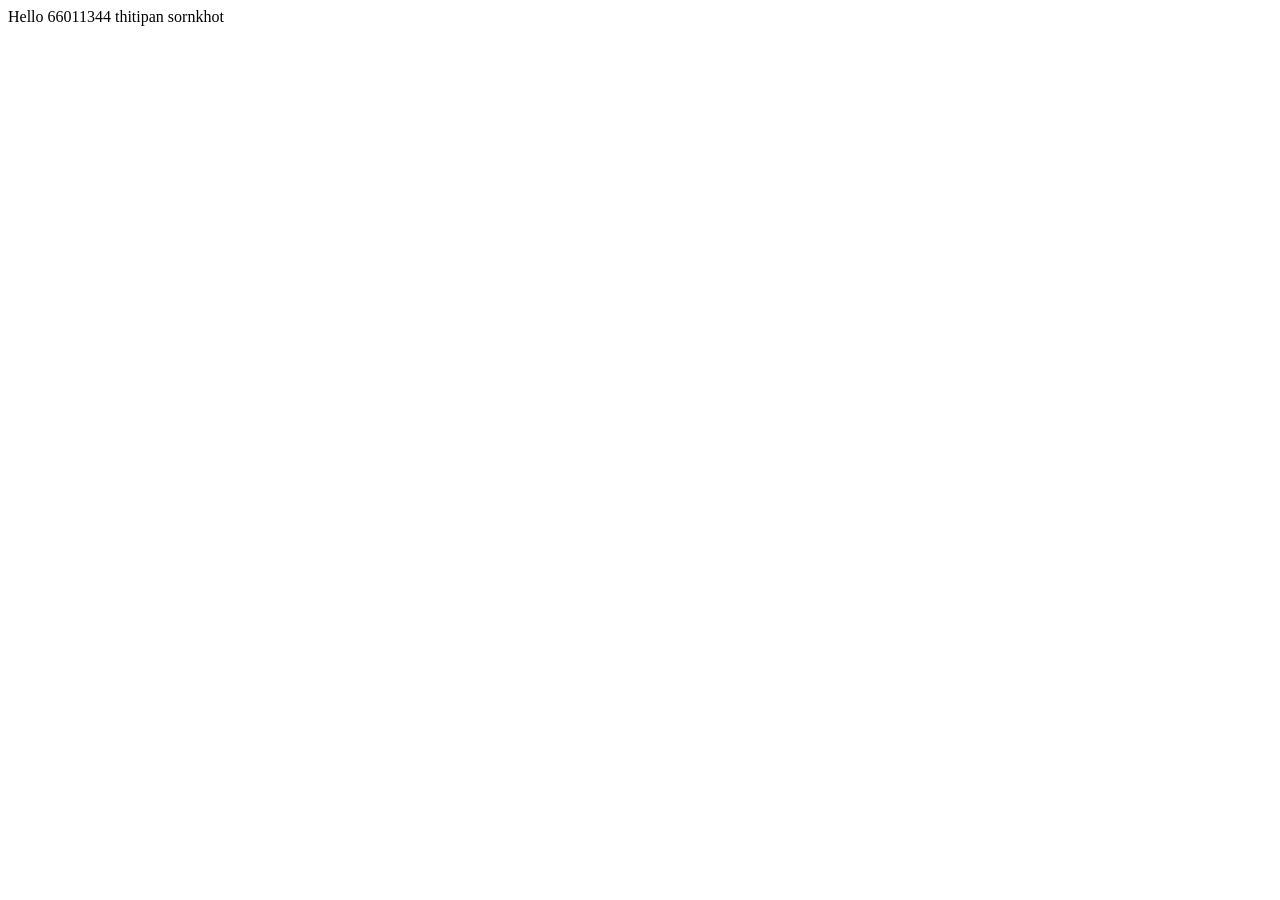
<file: index.html>
<!DOCTYPE html>
<html lang="en">
<head>
    <meta charset="UTF-8">
    <meta name="viewport" content="width=device-width, initial-scale=1.0">
    <title>Document</title>
</head>
<body>
    Hello 66011344 thitipan sornkhot
</body>
</html>
</file>
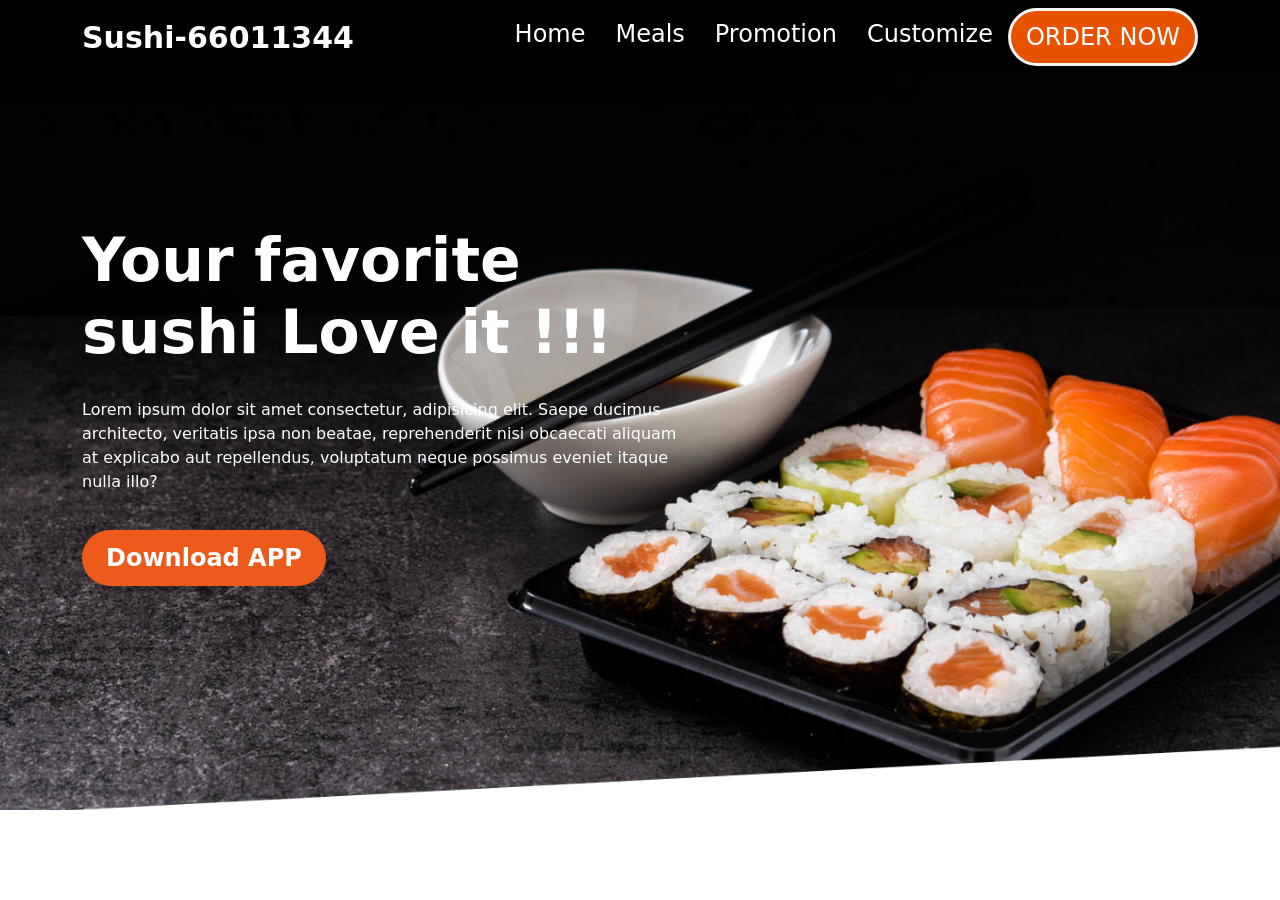
<file: sushishop.html>
<html lang="en">
<head>
    <meta charset="UTF-8">
    <meta http-equiv="X-UA-Compatible" content="IE=edge">
    <meta name="viewport" content="width=device-width, initial-scale=1.0">
    <title>Home | Sushi Website</title>
    <!-- <link rel="stylesheet" href="bootstrap/css/bootstrap.min.css"> -->
    <link href="https://cdn.jsdelivr.net/npm/bootstrap@5.0.0-beta1/dist/css/bootstrap.min.css" rel="stylesheet" integrity="sha384-giJF6kkoqNQ00vy+HMDP7azOuL0xtbfIcaT9wjKHr8RbDVddVHyTfAAsrekwKmP1" crossorigin="anonymous">
    <link rel="stylesheet" href="css/custom.css">
</head>
<body>
    <nav class="navbar navbar-expand-lg navbar-dark bg-dark fixed-top">
        <div class="container">
          <a class="navbar-brand" href="#">Sushi-66011344</a>
          <button class="navbar-toggler" type="button" data-bs-toggle="collapse" data-bs-target="#navbarSupportedContent" aria-controls="navbarSupportedContent" aria-expanded="false" aria-label="Toggle navigation">
            <span class="navbar-toggler-icon"></span>
          </button>
          <div class="collapse navbar-collapse" id="navbarSupportedContent">
            <ul class="navbar-nav ms-auto mb-2 mb-lg-0">
              <li class="nav-item">
                <a class="nav-link active" aria-current="page" href="#">Home</a>
              </li>
              <li class="nav-item">
                <a class="nav-link" href="#">Meals</a>
              </li>
              <li class="nav-item">
                <a class="nav-link" href="#">Promotion</a>
              </li>
              <li class="nav-item">
                <a class="nav-link" href="#">Customize</a>
              </li>
              <li class="nav-item">
                <a class="nav-link btn-download" href="#">ORDER NOW</a>
              </li>
            </ul>
            
          </div>
        </div>
      </nav>
    <section class="header">
        <div class="header-content">
            <div class="container d-flex align-items-center">
                <div class="head-content">
                    <h1>Your favorite sushi Love it !!!</h1>
                    <p>Lorem ipsum dolor sit amet consectetur, adipisicing elit. Saepe ducimus architecto, veritatis ipsa non beatae, reprehenderit nisi obcaecati aliquam at explicabo aut repellendus, voluptatum neque possimus eveniet itaque nulla illo?</p>
                    <button class="btn-download">Download APP</button>
                </div>
            </div>
        </div>
    </section>

    
    <!-- <script src="bootstrap/js/bootstrap.min.js"></script> -->
    <script src="https://cdn.jsdelivr.net/npm/bootstrap@5.0.0-beta1/dist/js/bootstrap.bundle.min.js" integrity="sha384-ygbV9kiqUc6oa4msXn9868pTtWMgiQaeYH7/t7LECLbyPA2x65Kgf80OJFdroafW" crossorigin="anonymous"></script>
    <script src="js/main.js"></script>
</body>
</html>
</file>
<file: css/custom.css>
.bg-dark {
    background-color: #010101 !important;
}

.navbar-dark .navbar-nav .nav-link {
    font-size: 24px;
    padding-left: 15px;
    padding-right: 15px;
    color: rgba(255, 255, 255, 1);
}

.navbar-dark .navbar-brand {
    font-size: 30px;
    font-weight: bold;
}

section.header{
    background: url('../assets/images/bg_header.png');
    background-repeat: no-repeat;
    background-size: cover;
    background-position: center center;
}

section.header .header-content .container{
    height: 90vh;
}

.head-content{
    width: 600px;
    color: #fff;
}

.head-content h1{
    font-size: 60px;
    font-weight: bold;
    margin-bottom: 30px;
}

.head-content button{
    background-color: #EC5B1B;
    border: none;
    padding: 10px 24px;
    font-size: 24px;
    font-weight: bold;
    color: #fff;
    border-radius: 30px;
    margin-top: 20px;
}

.customizable{
    margin-top: 80px;
    color: #EC5B1B;
}

.madeorder{
    height: 650px;
    background: url('../assets/images/MadeWithFish.jpg');
    background-size: cover;
    background-repeat: no-repeat;
    opacity: 0.8;
    font-size: 40px;
    color: #fff;
}

.madeorder h1{
    width: 500px;
}

.btn-download {
background-color: #E75201;
border-radius: 30px;
border: 3px solid #F5F5F5;
}
</file>
